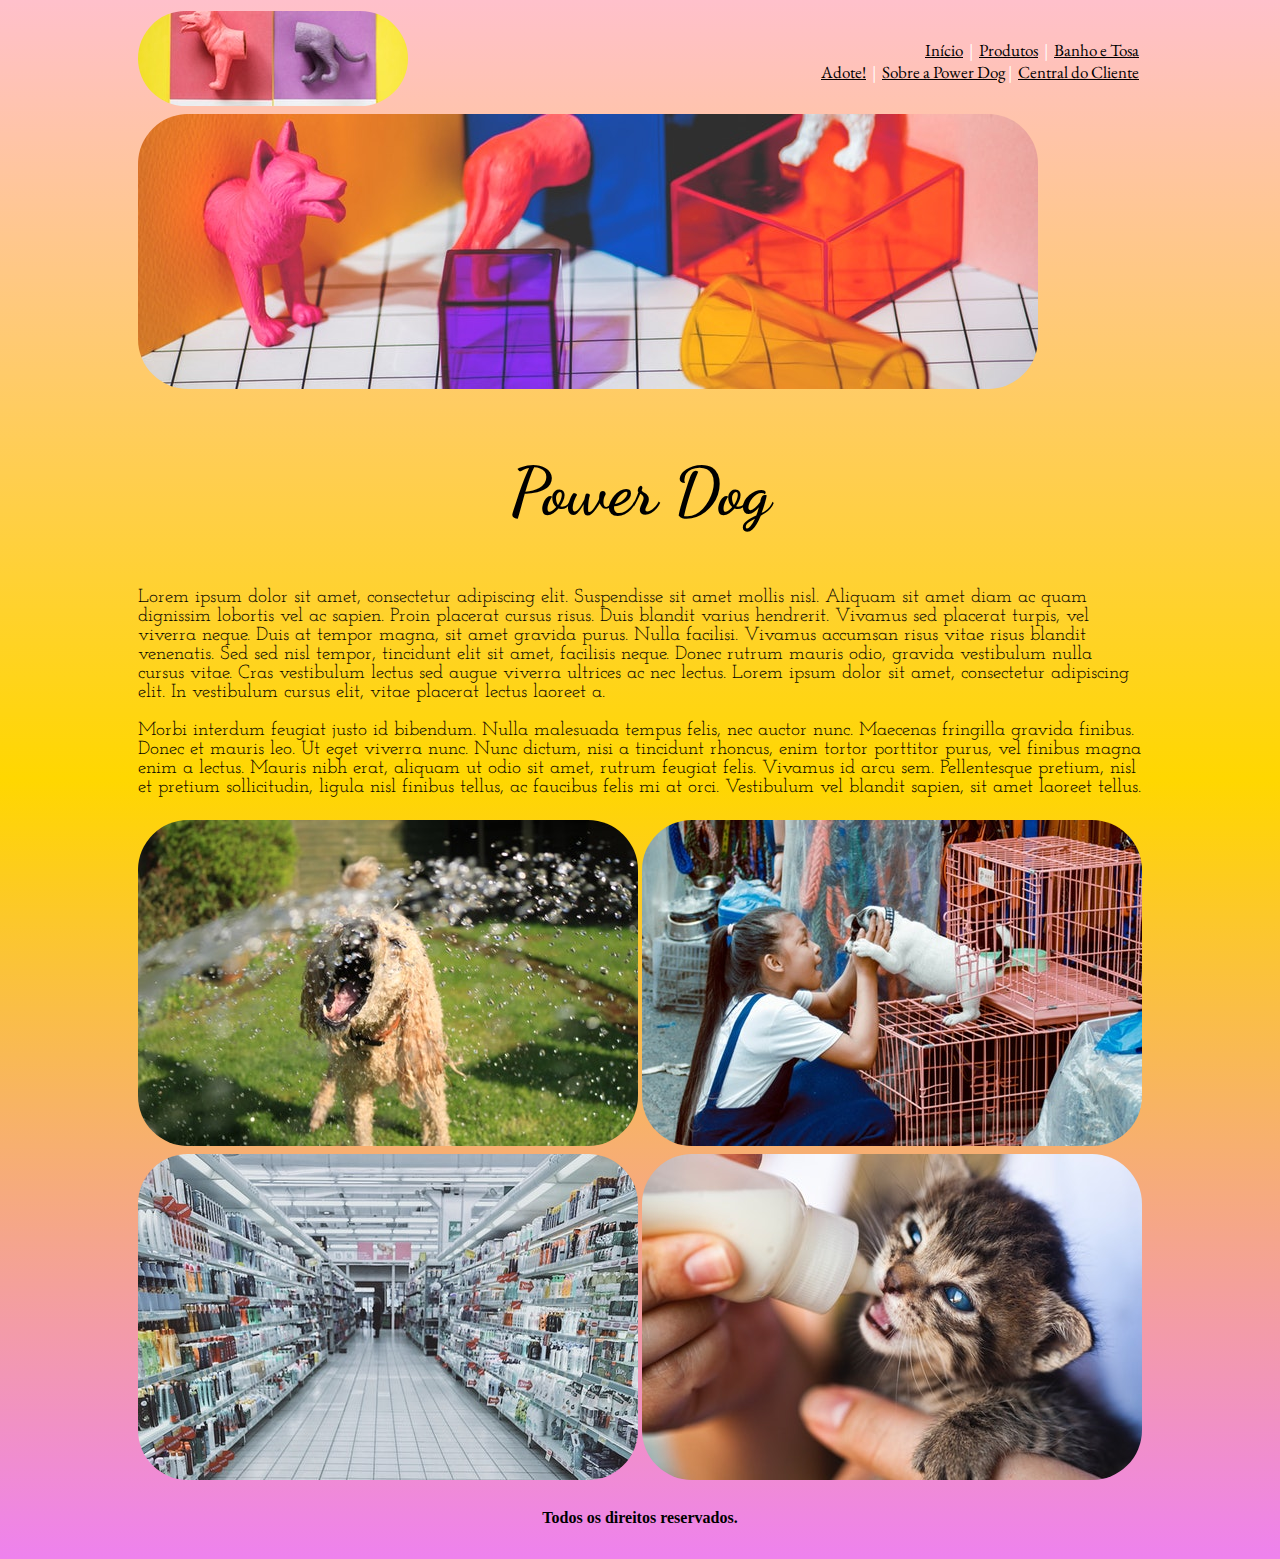
<file: index.html>
<!DOCTYPE html>
<html lang="pt-br">
<head>
    <meta charset="UTF-8">
    <meta name="viewport" content="width=device-width, initial-scale=1.0">
    <meta http-equiv="X-UA-Compatible" content="ie=edge">
    <title>Power Dog</title>
    <link rel="stylesheet" href="css/arquivo.css">
    <link href="https://fonts.googleapis.com/css?family=Dancing+Script&display=swap" rel="stylesheet">
    <link href="https://fonts.googleapis.com/css?family=Crimson+Text|Dancing+Script&display=swap" rel="stylesheet">
    <link href="https://fonts.googleapis.com/css?family=Amatic+SC&display=swap" rel="stylesheet">
    <link href="https://fonts.googleapis.com/css?family=Josefin+Slab&display=swap" rel="stylesheet">
    <link href="https://fonts.googleapis.com/css?family=EB+Garamond&display=swap" rel="stylesheet">
    

</head>

<body>
    <table border="0" width="900" align="center">
        <tr>
            <td> 
                <img src="imagem/logo.jpg" alt="Logo" onclick="window.location.href='index.html'" style="cursor: pointer;">
            </td>
               
            <td class="menu" align="right">
                <a href="index.html">Início</a> |
                <a href="produtos.html">Produtos</a> |
                <a href="banho-e-tosa.html">Banho e Tosa</a> 
                                   
                <br>
                                    
                <a href="adote.html">Adote!</a> |
                <a href="sobre-a-power-dog.html">Sobre a Power Dog</a>|
                <a href="central-do-cliente.html">Central do Cliente</a>    
            </td> 
        </tr>

        <tr>
            <td colspan="2">
                <img src="imagem/principal.jpg" alt="">
            </td>
        </tr> 
        
        <tr>
            <td colspan="2">
                <h2 class="titulo">Power Dog</h2>
                <p class="p">
                    Lorem ipsum dolor sit amet, consectetur adipiscing elit. Suspendisse sit amet mollis nisl. 
                    Aliquam sit amet diam ac quam dignissim lobortis vel ac sapien. Proin placerat cursus risus. Duis blandit varius
                    hendrerit. Vivamus sed placerat turpis, vel viverra neque. Duis at tempor magna, sit amet gravida purus. Nulla
                    facilisi. Vivamus accumsan risus vitae risus blandit venenatis. Sed sed nisl tempor, tincidunt elit sit amet,
                    facilisis neque. Donec rutrum mauris odio, gravida vestibulum nulla cursus vitae. Cras vestibulum lectus sed 
                    augue viverra ultrices ac nec lectus. Lorem ipsum dolor sit amet, consectetur adipiscing elit. In vestibulum
                    cursus elit, vitae placerat lectus laoreet a.

                </p>
                
                <p class="p">
                Morbi interdum feugiat justo id bibendum. Nulla malesuada tempus felis, nec auctor nunc. Maecenas fringilla 
                gravida finibus. Donec et mauris leo. Ut eget viverra nunc. Nunc dictum, nisi a tincidunt rhoncus, enim tortor porttitor purus,
                vel finibus magna enim a lectus. Mauris nibh erat, aliquam ut odio sit amet, rutrum feugiat felis. Vivamus id arcu sem.
                Pellentesque pretium, nisl et pretium sollicitudin, ligula nisl finibus tellus, ac faucibus felis mi at orci. Vestibulum
                vel blandit sapien, sit amet laoreet tellus.

                </p>
            </td>
        </tr>

        <tr class="dog1">
            <td>
              <img src="imagem/dog1.jpg" alt="dog">
            </td>

            <td>
                <img src="imagem/dog2.jpg" alt="">
            
            </td>

            <tr>
            <td>
                <img src="imagem/dog3.jpg" alt="">
            </td>
        
            <td>
            <img src="imagem/dog4.jpg" alt="">
            </td>
        
            </tr>

        </tr>
        <tr>
            <td align="center" colspan="2">
                <h4>
                    Todos os direitos reservados.
                </h4>
            </td>
        </tr>

    </table>

    
</body>
</html>
</file>
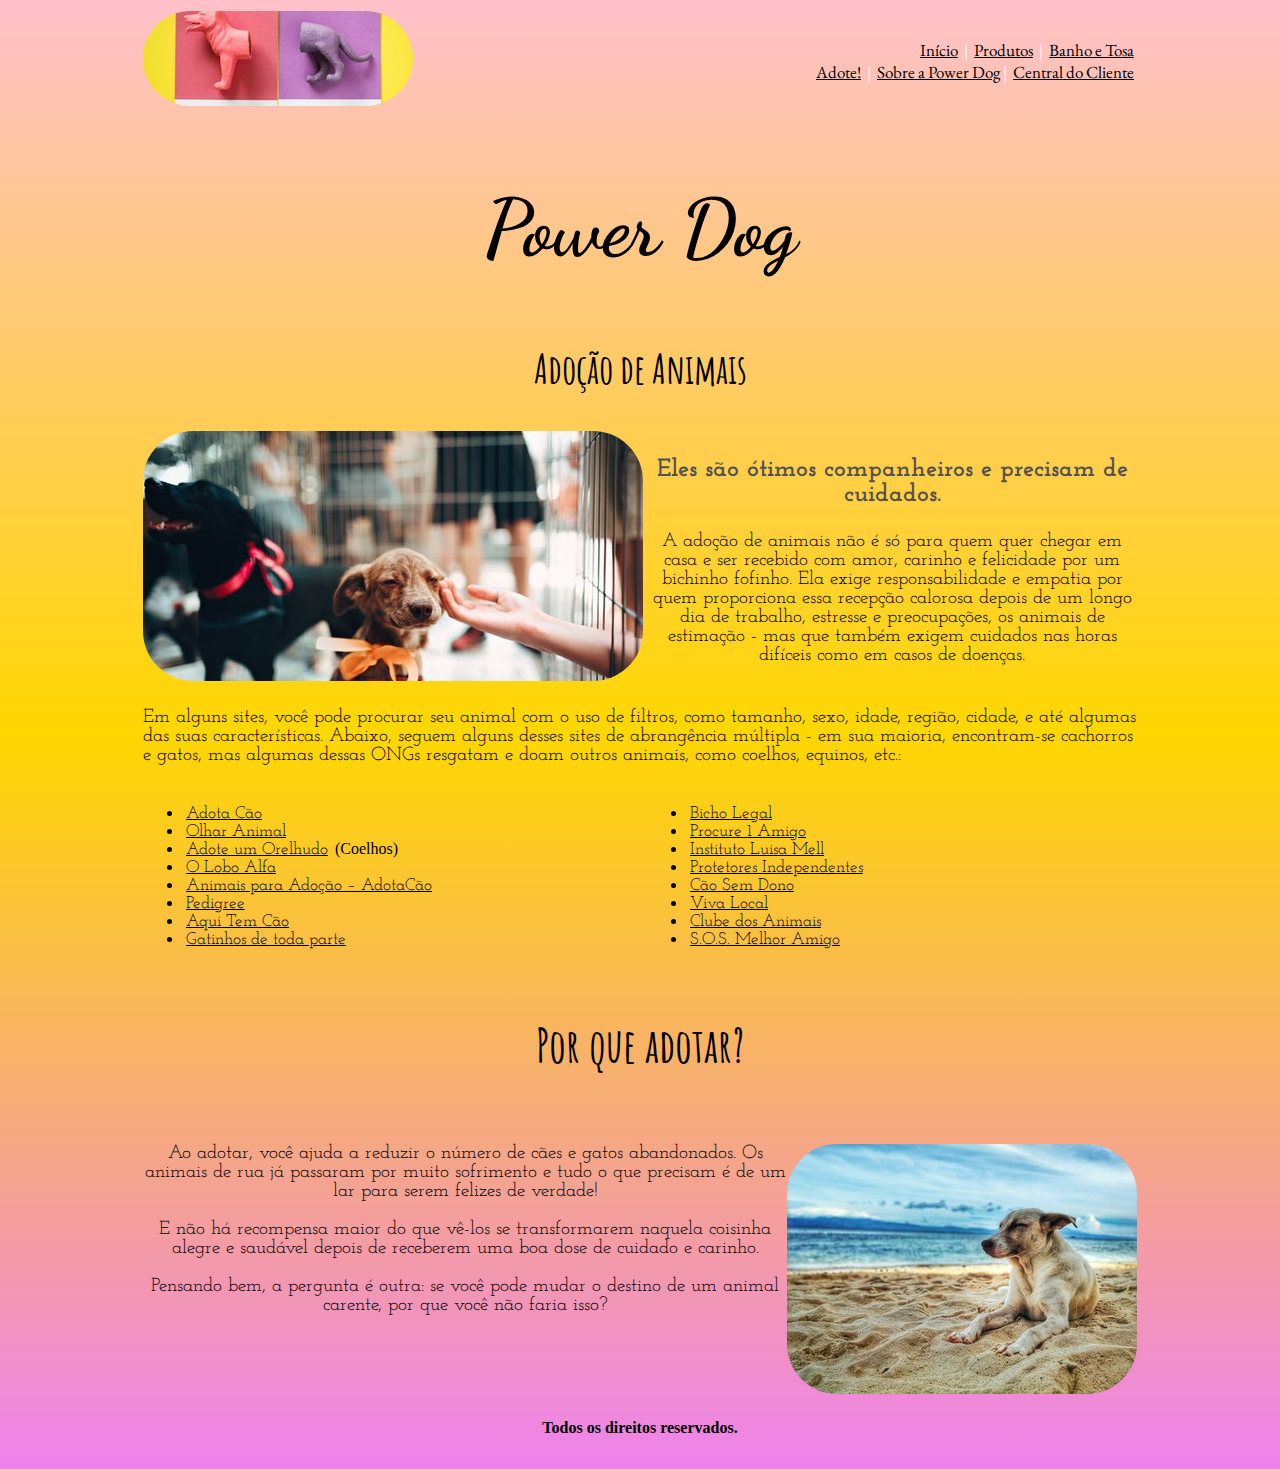
<file: adote.html>
<!DOCTYPE html>
<html lang="pt-br">
<head>
    <meta charset="UTF-8">
    <meta name="viewport" content="width=device-width, initial-scale=1.0">
    <meta http-equiv="X-UA-Compatible" content="ie=edge">
    <title>Power Dog - Adote</title>
    <link rel="stylesheet" href="css/adote.css">
    <link href="https://fonts.googleapis.com/css?family=Crimson+Text|Dancing+Script&display=swap" rel="stylesheet">
    <link href="https://fonts.googleapis.com/css?family=Amatic+SC&display=swap" rel="stylesheet">
    <link href="https://fonts.googleapis.com/css?family=Josefin+Slab&display=swap" rel="stylesheet">
    <link href="https://fonts.googleapis.com/css?family=EB+Garamond&display=swap" rel="stylesheet">
</head>
<body>
    <table border="0" width="1000" align="center">
        <tr>
            <td>
               <img src="imagem/logo.jpg" alt="Logo" onclick="window.location.href='index.html'" style="cursor: pointer;">        
            </td>

            <td class="menu" align="right">
                <a href="index.html">Início</a> |
                <a href="produtos.html">Produtos</a> |
                <a href="banho-e-tosa.html">Banho e Tosa</a> 
                                   
                <br>
                                  
                <a href="adote.html">Adote!</a> |
                <a href="sobre-a-power-dog.html">Sobre a Power Dog</a>|
                <a href="central-do-cliente.html">Central do Cliente</a>    
            </td>        
        </tr>

        <tr>
            <td colspan="2">
                <h2 class="titulo">Power Dog</h2>
            
                <h2 class="subtítulo"> 
                    Adoção de Animais
                </h2>
            </td>

            <tr colspan="2" class="dog1">
                <td>
                    <img src="imagem/adote1.jpg" alt="dog">
                </td>
                
                <td class="começo" align="center">
                    <p class="sub">
                        Eles são ótimos companheiros e precisam de cuidados. 
                    </p>
                       
                    <p>
                        A adoção de animais não é só para quem quer chegar em casa e ser recebido com amor, carinho e felicidade 
                        por um bichinho fofinho. Ela exige responsabilidade e empatia por quem proporciona essa recepção calorosa 
                        depois de um longo dia de trabalho, estresse e preocupações, os animais de estimação - mas que também exigem
                        cuidados nas horas difíceis como em casos de doenças.
                    </p>
                </td>        
                
            </tr>

            <tr>
                <td class="começo" colspan="2">
                    <p>
                        Em alguns sites, você pode procurar seu animal com o uso de filtros, como tamanho, sexo, idade, região, 
                        cidade, e até algumas das suas características. Abaixo, seguem alguns desses sites de abrangência múltipla -
                        em sua maioria, encontram-se cachorros e gatos, mas algumas dessas ONGs resgatam e doam outros animais,
                        como coelhos, equinos, etc.:
                    </p>
                </td>
                
            </tr>
            
            <tr colspan="2">
                <td>
                    <ul>
                        <li><a class="ongs" href="http://www.adotacao.com.br/" mce_href="http://www.adotacao.com.br/" target="_blank">Adota Cão</a></li>
                        <li><a class="ongs" href="http://www.olharanimal.org/" mce_href="http://www.olharanimal.org/" target="_blank">Olhar Animal</a></li>          
                        <li><a class="ongs" href="http://adoteumorelhudo.com/" mce_href="http://adoteumorelhudo.com/" target="_blank">Adote um Orelhudo</a> (Coelhos)</li>
                        <li><a class="ongs" href="http://oloboalfa.com.br/caes-para-adocao/?regiao=mg" mce_href="http://oloboalfa.com.br/caes-para-adocao/?regiao=mg" target="_blank">O Lobo Alfa</a></li>
                        <li><a class="ongs" href="http://adotacao.blogspot.com.br/" mce_href="http://adotacao.blogspot.com.br/" target="_blank">Animais para Adoção – AdotaCão</a></li>
                        <li><a class="ongs" href="http://www.pedigree.com.br/adotar/#appAdocao" mce_href="http://www.pedigree.com.br/adotar/#appAdocao" target="_blank">Pedigree</a></li>
                        <li><a class="ongs" href="http://www.aquitemcao.blogspot.com.br/" mce_href="http://www.aquitemcao.blogspot.com.br/" target="_blank">Aqui Tem Cão</a></li>
                        <li><a class="ongs" href="http://gatinhosdetodaparte.blogspot.com.br/" mce_href="http://gatinhosdetodaparte.blogspot.com.br/" target="_blank">Gatinhos de toda parte</a></li>
                    </ul>    
                </td>

                <td >
                    <ul>
                        <li><a class="ongs" href="http://www.bicholegal.org.br/animais_achados_perdidos.php" mce_href="http://www.bicholegal.org.br/animais_achados_perdidos.php" target="_blank">Bicho Legal</a></li>
                        <li><a class="ongs" href="http://www.procure1amigo.com.br/instituicoes.aspx?estado=ms" mce_href="http://www.procure1amigo.com.br/instituicoes.aspx?estado=ms" target="_blank">Procure 1 Amigo</a></li>
                        <li><a class="ongs" href="http://ilm.org.br/" mce_href="http://ilm.org.br/" target="_blank">Instituto Luisa Mell</a></li>
                        <li><a class="ongs" href="http://www.protetoresindependentes.com/" mce_href="http://www.protetoresindependentes.com/" target="_blank">Protetores Independentes</a></li>
                        <li><a class="ongs" href="http://www.caosemdono.com.br/" mce_href="http://www.caosemdono.com.br/" target="_blank">Cão Sem Dono</a></li>
                        <li><a class="ongs" href="http://clubedosanimais.com.br/" mce_href="http://clubedosanimais.com.br/" target="_blank">Viva Local</a></li>
                        <li><a class="ongs" href="http://clubedosanimais.com.br/" mce_href="http://clubedosanimais.com.br/" target="_blank">Clube dos Animais</a></li>
                        <li><a class="ongs" href="http://sosmelhoramigo.com.br/" mce_href="http://sosmelhoramigo.com.br/" target="_blank">S.O.S. Melhor Amigo</a></li>                        
                    </ul>
                </td>
            </tr>

            <tr>
                <td class="subtítulo" colspan="2">
                        <h3>
                            Por que adotar?
                        </h3>               
                
                </td>
            </tr>  

            <tr>
                <td class="começo"  align="center" colspan="2">    
                    
                    <div>
                        <img align="right" src="imagem/adotar1.jpg">
                        
                        <p>
                            Ao adotar, você ajuda a reduzir o número de cães e gatos abandonados. Os animais de rua já 
                            passaram por muito sofrimento e tudo o que precisam é de um lar para serem felizes de verdade!
                        </p>

                  
                       
                            
                        <p>
                            E não há recompensa maior do que vê-los se transformarem naquela coisinha alegre e saudável depois
                            de receberem uma boa dose de cuidado e carinho.
                        </p>
    
                   
                        
                                
                        <p>
                            Pensando bem, a pergunta é outra: se você pode mudar o destino de um animal carente, por que você não faria isso?
                        </p>
        
                    </div>



                </td> 
            </tr> 
            <tr>
                    <td align="center" colspan="2">
                        <h4>
                            Todos os direitos reservados.
                        </h4>
                    </td>
                </tr>     
                
        </tr>
    </table>
</body>
</html>
</file>
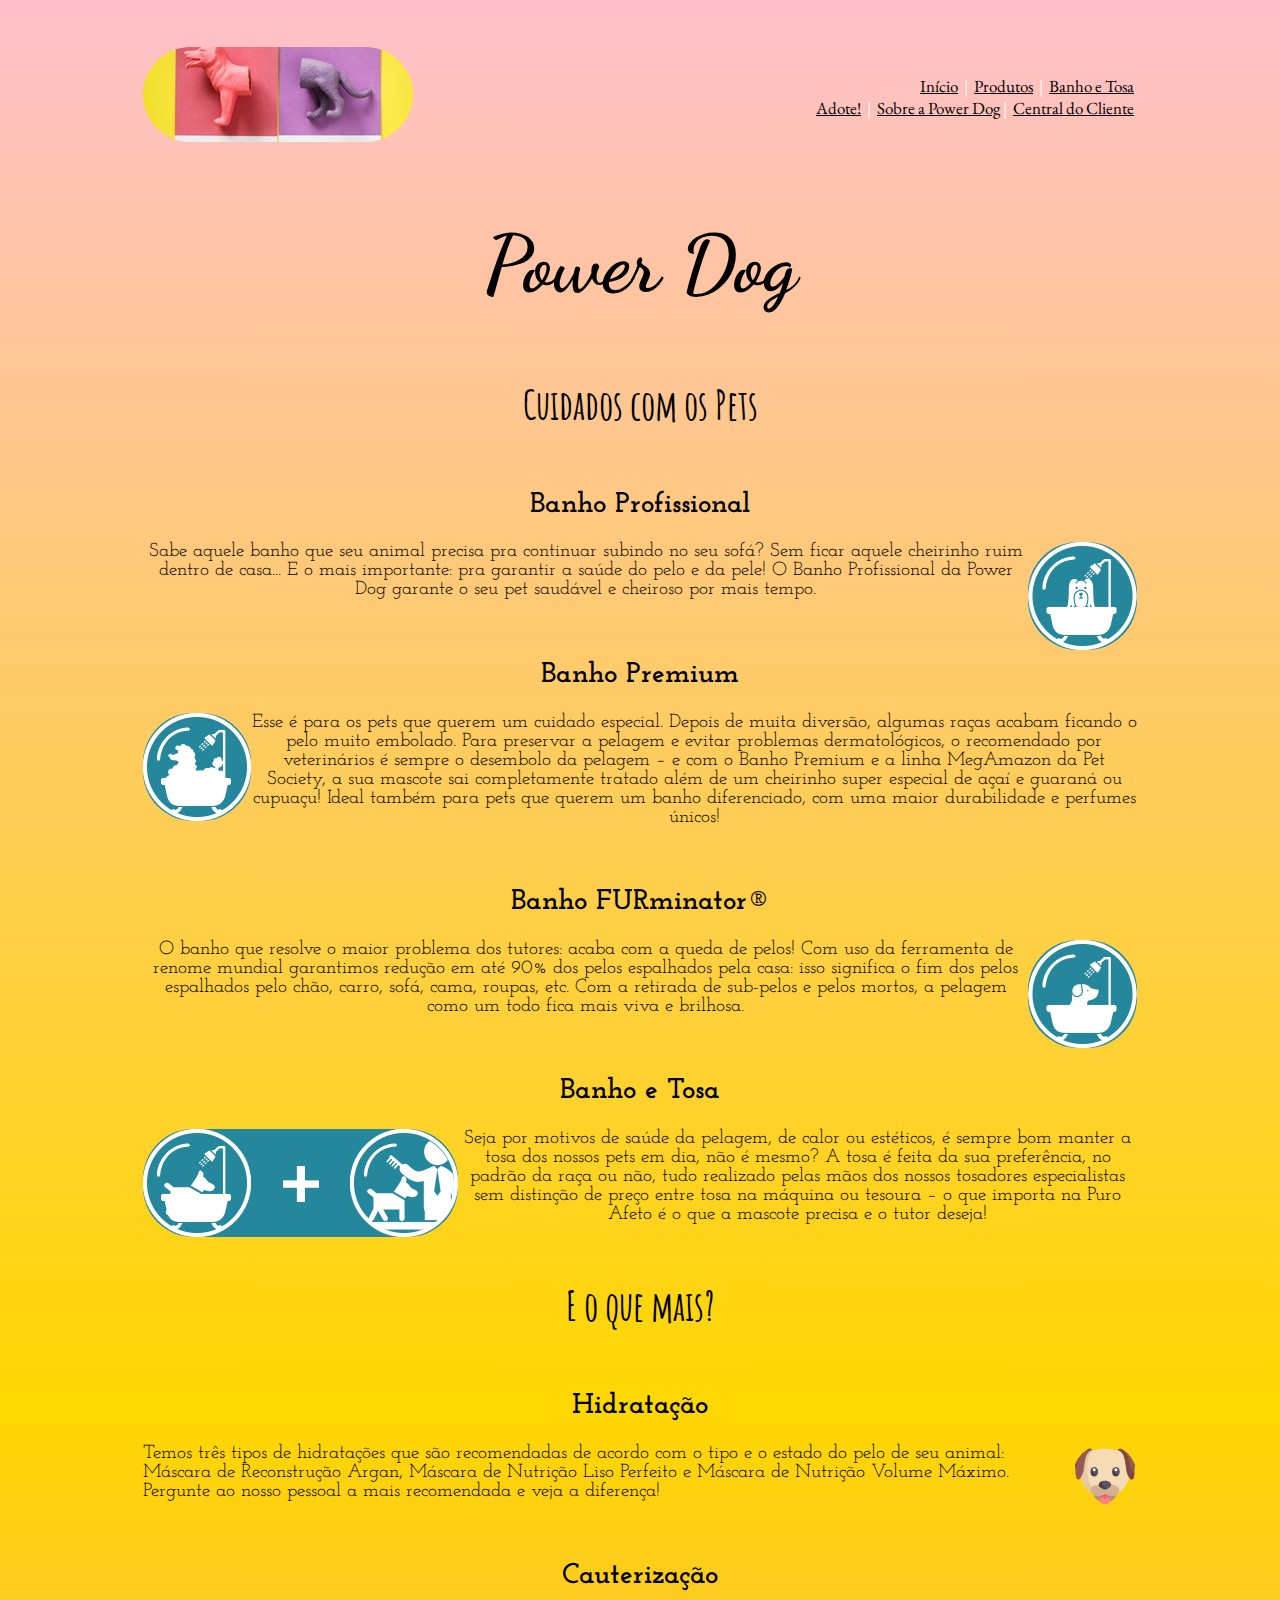
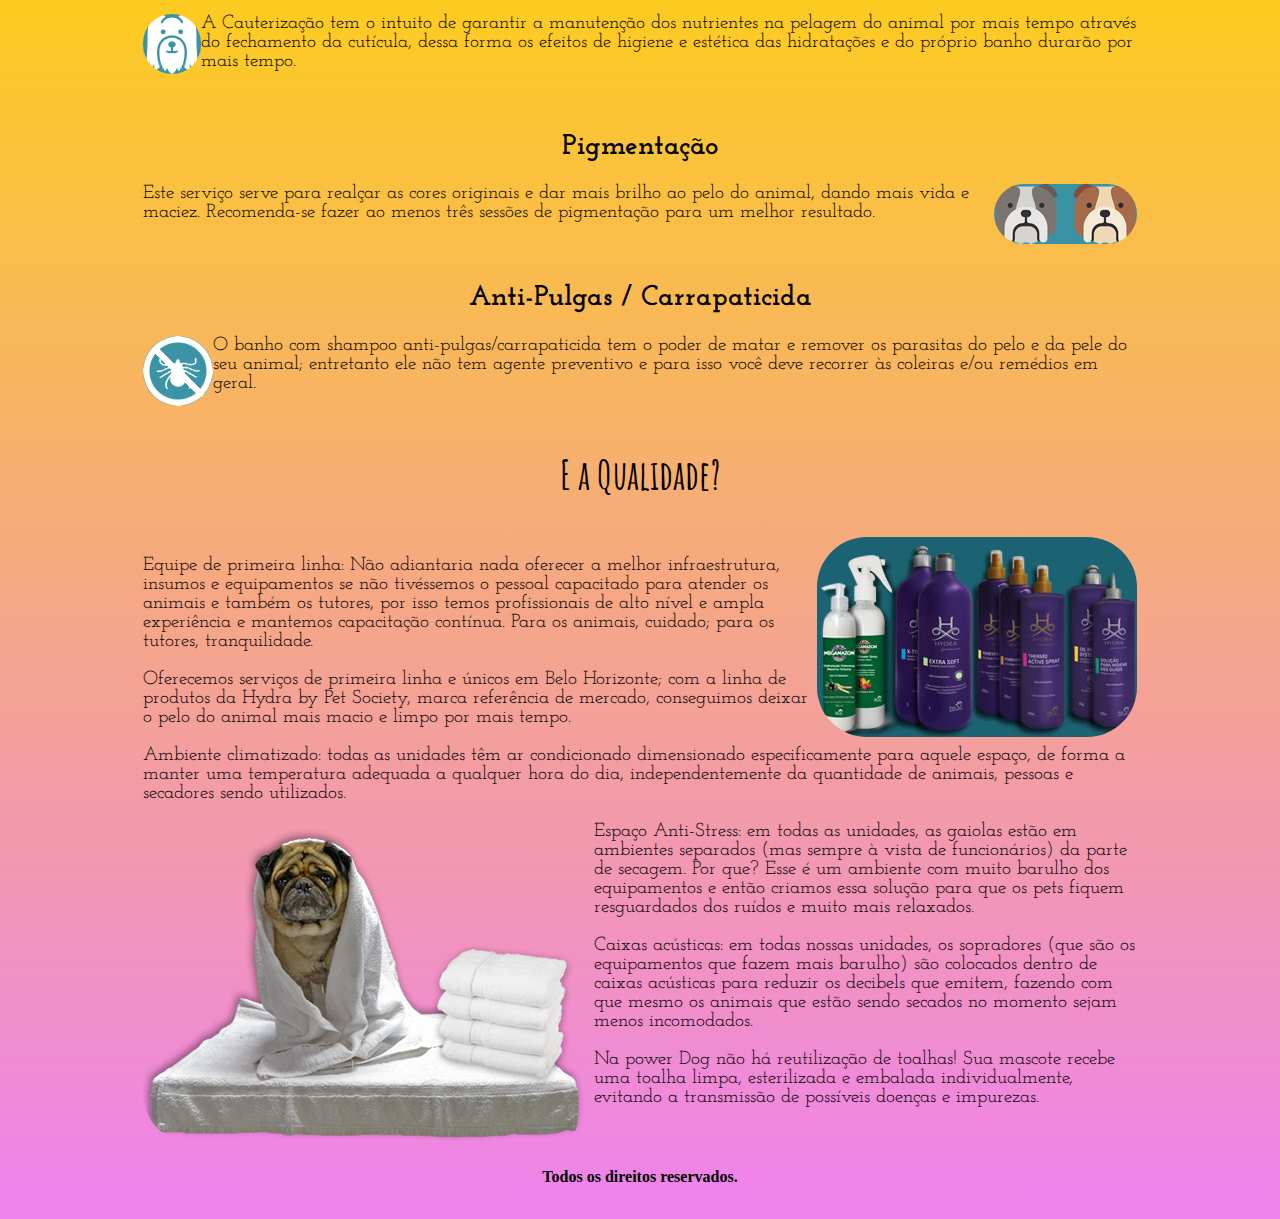
<file: banho-e-tosa.html>
<!DOCTYPE html>
<html lang="pt-br">
<head>
    <meta charset="UTF-8">
    <meta name="viewport" content="width=device-width, initial-scale=1.0">
    <meta http-equiv="X-UA-Compatible" content="ie=edge">
    <title>Power Dog - Adote</title>
    <link rel="stylesheet" href="css/adote.css">
    <link href="https://fonts.googleapis.com/css?family=Crimson+Text|Dancing+Script&display=swap" rel="stylesheet">
    <link href="https://fonts.googleapis.com/css?family=Amatic+SC&display=swap" rel="stylesheet">
    <link href="https://fonts.googleapis.com/css?family=Josefin+Slab&display=swap" rel="stylesheet">
    <link href="https://fonts.googleapis.com/css?family=EB+Garamond&display=swap" rel="stylesheet">
</head>
<body>
    <table border="0" width="1000" align="center">
        <tr>
            <td>
               <img src="imagem/logo.jpg" alt="Logo" onclick="window.location.href='index.html'" style="cursor: pointer;">        
            </td>

            <td class="menu" align="right">
                <a href="index.html">Início</a> |
                <a href="produtos.html">Produtos</a> |
                <a href="banho-e-tosa.html">Banho e Tosa</a> 
                                
                <br>
                                 
                <a href="adote.html">Adote!</a> |
                <a href="sobre-a-power-dog.html">Sobre a Power Dog</a>|
                <a href="central-do-cliente.html">Central do Cliente</a>    
            </td>         
        </tr>

        <tr>
            <td colspan="2">
                <h2 class="titulo">Power Dog</h2>
            
                <h2 class="subtítulo"> 
                    Cuidados com os Pets
                </h2>
            </td>

            <tr>
                <td class="começo"  align="center" colspan="2">    
                    
                    <div>
                        <h2 align="center">
                            Banho Profissional
                        </h2>
                        <img align="right" src="imagem/banhoCompleto.png">                        
                        <p>
                            Sabe aquele banho que seu animal precisa pra continuar subindo no seu sofá? Sem ficar aquele cheirinho ruim dentro de casa...
                            E o mais importante: pra garantir a saúde do pelo e da pele! O Banho Profissional da Power Dog garante o seu pet saudável 
                            e cheiroso por mais tempo.
                        </p>

                        <br>
                  
                        <h2 align="center">
                            Banho Premium
                        </h2>                        
                        <img align="left" src="imagem/banhoPremium.png">                            
                        <p>
                            Esse é para os pets que querem um cuidado especial. Depois de muita diversão, algumas raças acabam 
                            ficando o pelo muito embolado. Para preservar a pelagem e evitar problemas dermatológicos, 
                            o recomendado por veterinários é sempre o desembolo da pelagem – e com o Banho Premium e a linha MegAmazon
                            da Pet Society, a sua mascote sai completamente tratado além de um cheirinho super especial de açaí
                            e guaraná ou cupuaçu! Ideal também para pets que querem um banho diferenciado, com uma maior durabilidade
                            e perfumes únicos!
                        </p>

                        <br>

                        <h2 align="center">
                            Banho FURminator®
                        </h2>                     
                   
                        <img align="right" src="imagem/abanhoFurminator.png">
                                
                        <p>
                            O banho que resolve o maior problema dos tutores: acaba com a queda de pelos! Com uso da ferramenta 
                            de renome mundial garantimos redução em até 90% dos pelos espalhados pela casa: isso significa o fim 
                            dos pelos espalhados pelo chão, carro, sofá, cama, roupas, etc. Com a retirada de sub-pelos e pelos mortos,
                            a pelagem como um todo fica mais viva e brilhosa.
                        </p>
                        <br>

                        <h2 align="center">
                                Banho e Tosa
                            </h2>                        
                            <img align="left" src="imagem/banhoTosa.png">                            
                            <p>
                                Seja por motivos de saúde da pelagem, de calor ou estéticos, é sempre bom manter a tosa dos nossos
                                pets em dia, não é mesmo? A tosa é feita da sua preferência, no padrão da raça ou não, tudo realizado 
                                pelas mãos dos nossos tosadores especialistas sem distinção de preço entre tosa na máquina ou tesoura
                                – o que importa na Puro Afeto é o que a mascote precisa e o tutor deseja!
                            </p>
        
                    </div>
                    

                </td> 
            </tr>
            
        <br>
            <tr>
                <td class="começo" colspan="2">
                    <h2 class="subtítulo"> 
                        E o que mais?
                    </h2>
                </td>
            </tr>

            <tr>
                <td class="começo" colspan="2">
                    <h2 align="center">
                        Hidratação
                    </h2>                        
                    <img align="right" src="imagem/cão.png">                            
                    <p>
                        Temos três tipos de hidratações que são recomendadas de acordo com o tipo e o estado do pelo de seu animal:
                         Máscara de Reconstrução Argan, Máscara de Nutrição Liso Perfeito e Máscara de Nutrição Volume Máximo. 
                         Pergunte ao nosso pessoal a mais recomendada e veja a diferença!
                    </p>

                    <br>

                    <h2 align="center">
                        Cauterização
                    </h2>                        
                     <img align="left" src="imagem/cão2.png">                            
                    <p>
                        A Cauterização tem o intuito de garantir a manutenção dos nutrientes na pelagem do animal por mais tempo 
                        através do fechamento da cutícula, dessa forma os efeitos de higiene e estética das hidratações e do próprio
                         banho durarão por mais tempo.
                    </p>

                    <br>

                    <h2 align="center">
                        Pigmentação
                    </h2>                        
                    <img align="right" src="imagem/cão3.png">                            
                    <p>
                        Este serviço serve para realçar as cores originais e dar mais brilho ao pelo do animal, dando mais vida e 
                        maciez. Recomenda-se fazer ao menos três sessões de pigmentação para um melhor resultado.
                    </p>

                    <br>

                    <h2 align="center">
                        Anti-Pulgas / Carrapaticida
                    </h2>                        
                    <img align="left" src="imagem/cão4.png">                            
                    <p>
                        O banho com shampoo anti-pulgas/carrapaticida tem o poder de matar e remover os parasitas do pelo e da 
                        pele do seu animal; entretanto ele não tem agente preventivo e para isso você deve recorrer às coleiras e/ou
                        remédios em geral.
                    </p>                 

                </td>
            </tr>

            <br>

            <tr>
                <td colspan="2">
                    <h2 class="subtítulo"> 
                        E a Qualidade?
                    </h2> 

                </td>
            </tr>
            
            <tr>
                <td class="começo" colspan="2">
                        <img align="right" src="imagem/toalha1.jpg">                            
                        <p>
                            Equipe de primeira linha: Não adiantaria nada oferecer a melhor infraestrutura, insumos e equipamentos 
                            se não tivéssemos o pessoal capacitado para atender os animais e também os tutores, por isso temos 
                            profissionais de alto nível e ampla experiência e mantemos capacitação contínua. Para os animais, cuidado;
                            para os tutores, tranquilidade.
                        </p>
                        
                        <p>
                            Oferecemos serviços de primeira linha e únicos em Belo Horizonte; com a linha de produtos da Hydra 
                            by Pet Society, marca referência de mercado, conseguimos deixar o pelo do animal mais macio e limpo 
                            por mais tempo.
                        </p>

                        <p>
                            Ambiente climatizado: todas as unidades têm ar condicionado dimensionado especificamente para aquele
                            espaço, de forma a manter uma temperatura adequada a qualquer hora do dia, independentemente da quantidade
                            de animais, pessoas e secadores sendo utilizados.
                        </p>

                        <img align="left" src="imagem/toalhas.png"> 

                        <p>
                            Espaço Anti-Stress: em todas as unidades, as gaiolas estão em ambientes separados (mas sempre à vista
                            de funcionários) da parte de secagem. Por que? Esse é um ambiente com muito barulho dos equipamentos
                            e então criamos essa solução para que os pets fiquem resguardados dos ruídos e muito mais relaxados.
                        </p>                        

                        <p>
                            Caixas acústicas: em todas nossas unidades, os sopradores (que são os equipamentos que fazem mais barulho) 
                            são colocados dentro de caixas acústicas para reduzir os decibels que emitem, fazendo com que mesmo os
                            animais que estão sendo secados no momento sejam menos incomodados.
                        </p>

                        <p>
                            Na power Dog não há reutilização de toalhas! Sua mascote recebe uma toalha limpa, esterilizada
                            e embalada individualmente, evitando a transmissão de possíveis doenças e impurezas.
                        </p>
                </td>
            </tr>

            <tr>
                <td align="center" colspan="2">
                    <h4>
                        Todos os direitos reservados.
                    </h4>
                 </td>
            </tr>          


        </tr>
    </table>
</body>
</html>
</file>
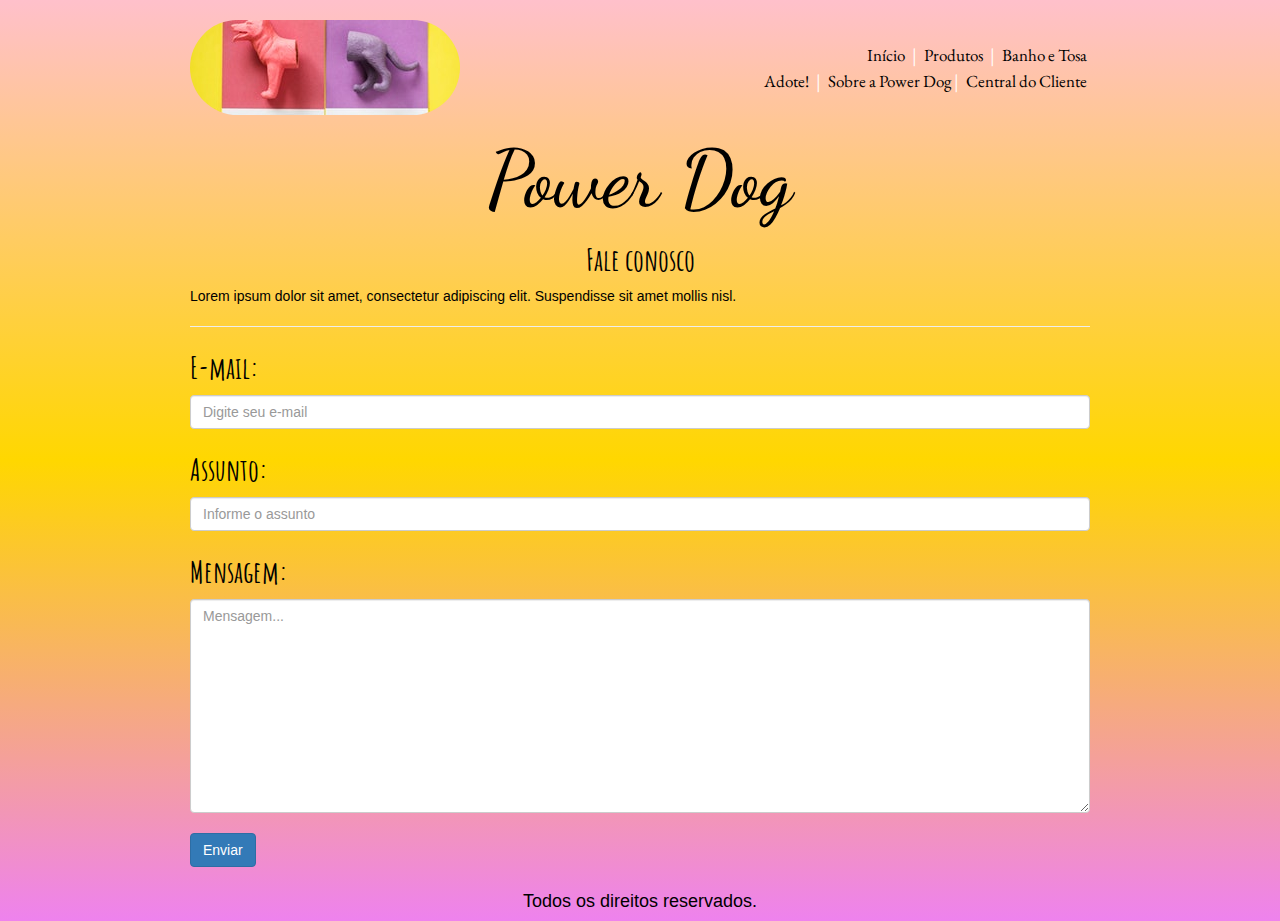
<file: central-do-cliente.html>
<!DOCTYPE html>
<html lang="pt-br">
<head>
    <meta charset="UTF-8">
    <meta name="viewport" content="width=device-width, initial-scale=1.0">
    <meta http-equiv="X-UA-Compatible" content="ie=edge">
    <title>Power Dog - Contato</title>
    <link rel="stylesheet" href="css/central-do-cliente.css">
    <link href="https://fonts.googleapis.com/css?family=Dancing+Script&display=swap" rel="stylesheet">
    <link href="https://fonts.googleapis.com/css?family=Crimson+Text|Dancing+Script&display=swap" rel="stylesheet">
    <link href="https://fonts.googleapis.com/css?family=Amatic+SC&display=swap" rel="stylesheet">
    <link href="https://fonts.googleapis.com/css?family=EB+Garamond&display=swap" rel="stylesheet">
    <link rel="stylesheet" href="bootstrap/css/bootstrap.css">
</head>

<body>
    <div>
        <br>
        <table border="0" width="900" align="center">
            <tr>
                <td heigth="83">
                    <img src="imagem/logo.jpg" alt="Logo" onclick="window.location.href='index.html'" style="cursor: pointer;">
                </td>

                <td class="menu" align="right">
                    <a href="index.html">Início</a> |
                    <a href="produtos.html">Produtos</a> |
                    <a href="banho-e-tosa.html">Banho e Tosa</a> 
                                        
                    <br>
                                         
                    <a href="adote.html">Adote!</a> |
                    <a href="sobre-a-power-dog.html">Sobre a Power Dog</a>|
                    <a href="central-do-cliente.html">Central do Cliente</a>    
                </td> 
            </tr>

            <tr>
                <td colspan="2">

                    <h2 class="titulo">Power Dog</h2>
                
                    <h2 class="subtitulo">
                        Fale conosco
                    </h2>

                    <p>
                        Lorem ipsum dolor sit amet, consectetur adipiscing elit. Suspendisse sit amet mollis nisl. 
                    </p>

                    <hr>
                    <form action="" class="form-group">
                        <label for="mail">E-mail:</label>
                        <input type="text" class="form-control" placeholder="Digite seu e-mail">

                        <br>

                        <label for="assunt">Assunto:</label>
                        <input type="text" class="form-control" placeholder="Informe o assunto">
                        
                        <br>

                        <label for="mail">Mensagem:</label><br>
                        <textarea class="form-control" name="desc" id="" cols="30" rows="10" placeholder="Mensagem..."></textarea>
                        <br>
                        <button class="btn btn-primary" type="submit">
                            Enviar
                        </button>
                    </form>

                </td>
            </tr>

            <tr>
                    <td align="center" colspan="2">
                        <h4>
                            Todos os direitos reservados.
                        </h4>
                    </td>
                </tr>
        </table>
    </div>
    


</body>
</html>
</file>
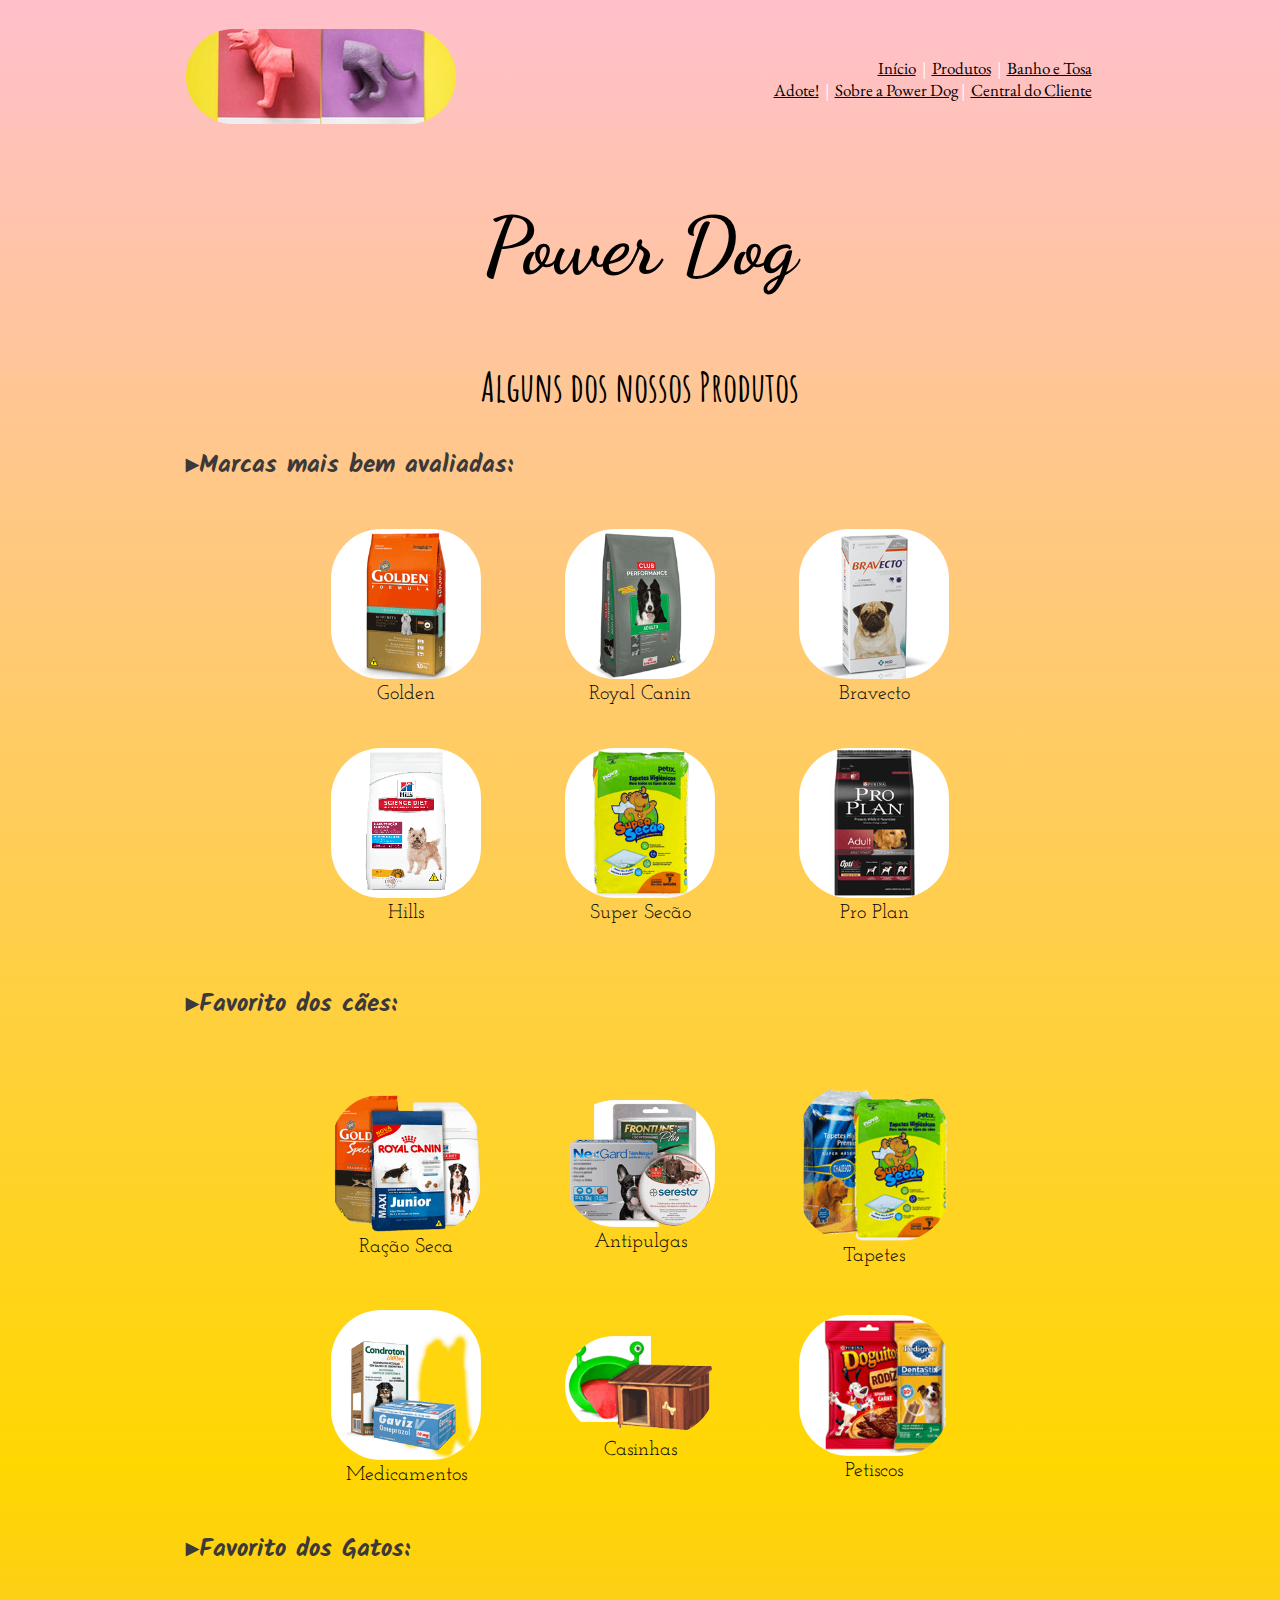
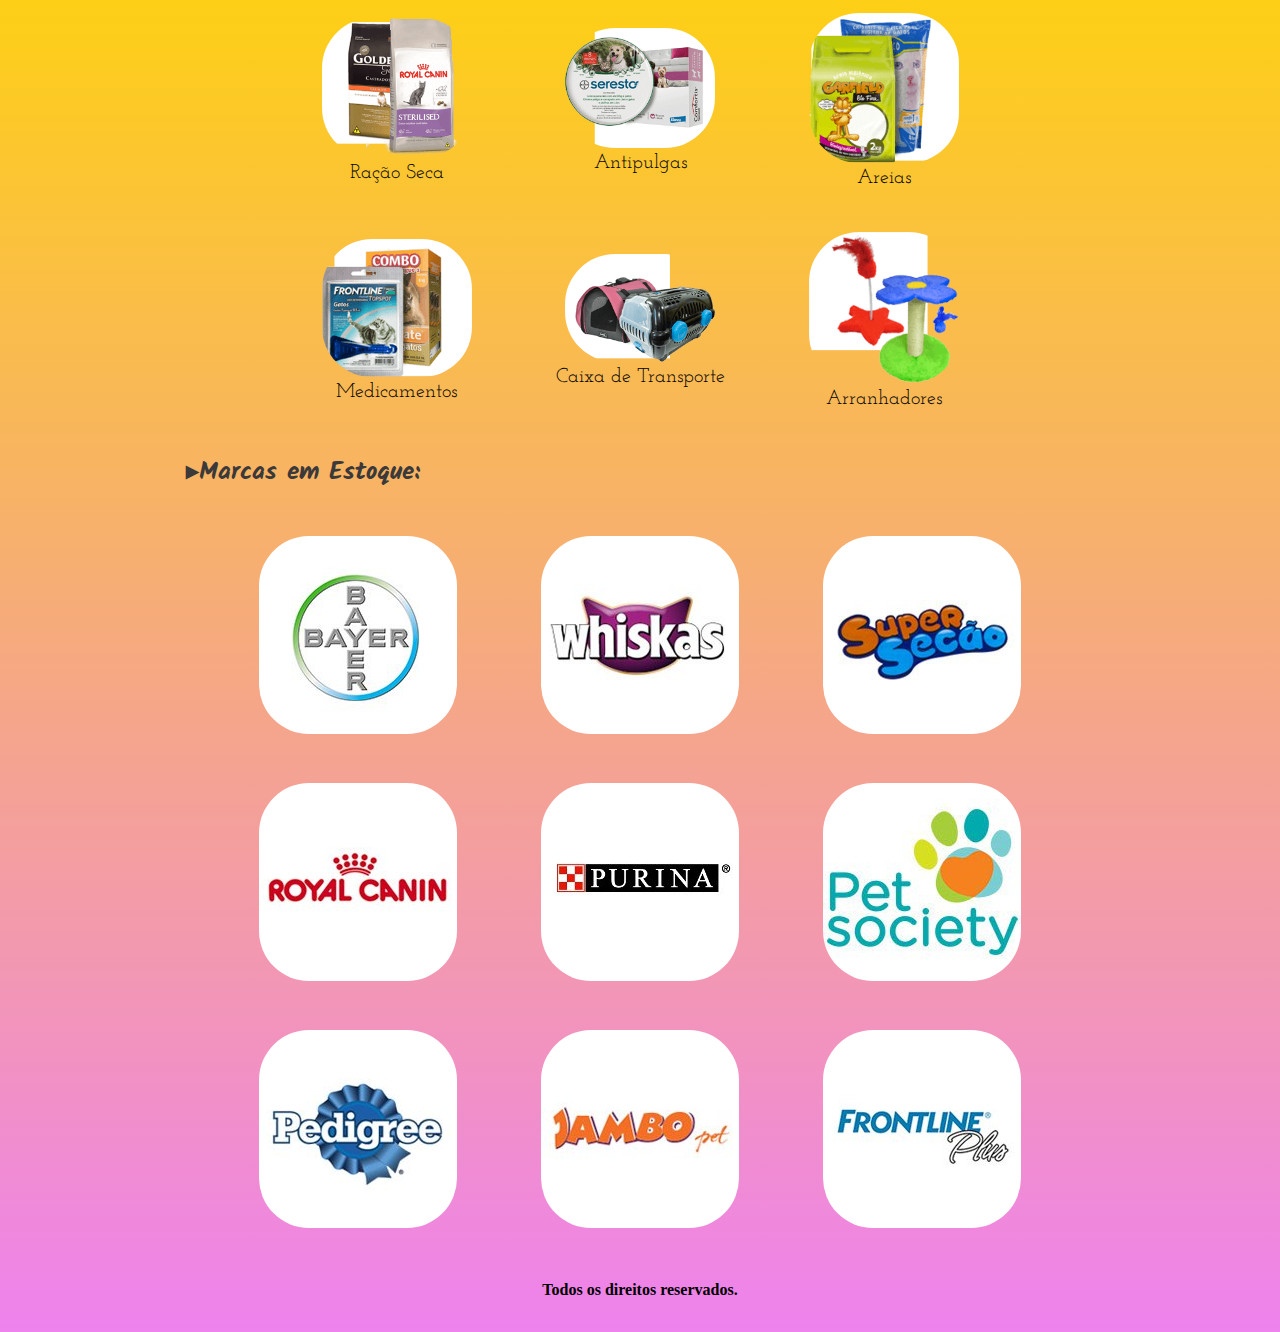
<file: produtos.html>
<!DOCTYPE html>
<html lang="pt-br">
<head>
    <meta charset="UTF-8">
    <meta name="viewport" content="width=device-width, initial-scale=1.0">
    <meta http-equiv="X-UA-Compatible" content="ie=edge">
    <title>Power Dog - Produtos</title>
    <link rel="stylesheet" href="css/produtos.css">
    <link href="https://fonts.googleapis.com/css?family=Crimson+Text|Dancing+Script&display=swap" rel="stylesheet">
    <link href="https://fonts.googleapis.com/css?family=Amatic+SC&display=swap" rel="stylesheet">
    <link href="https://fonts.googleapis.com/css?family=Kalam&display=swap" rel="stylesheet">
    <link href="https://fonts.googleapis.com/css?family=Josefin+Slab&display=swap" rel="stylesheet">
    <link href="https://fonts.googleapis.com/css?family=EB+Garamond&display=swap" rel="stylesheet">
</head>

<body>
    <div>
        <br>
        <table width="915" align="center">
            <tr>
                <td height="80">
                    <img src="imagem/logo.jpg" alt="Logo" onclick="window.location.href='index.html'" style="cursor: pointer;">
                </td>
                <td class="menu" align="right">
                    <a href="index.html">Início</a> |
                    <a href="produtos.html">Produtos</a> |
                    <a href="banho-e-tosa.html">Banho e Tosa</a> 
                                        
                    <br>
                                         
                    <a href="adote.html">Adote!</a> |
                    <a href="sobre-a-power-dog.html">Sobre a Power Dog</a>|
                    <a href="central-do-cliente.html">Central do Cliente</a>    
                </td> 

            
            </tr>

            <tr>
                <td colspan="2">

                    <h2 class="titulo" align="center">
                    Power Dog
                    </h2>

                    <h2 class="subtítulo" align="center"!important> 
                        Alguns dos nossos Produtos
                    </h2>

                    <h2 class="subtitulo">
                        ▸Marcas mais bem avaliadas:
                    </h2>
                    <table align="center" >
                        <tr class="legendas">
                            <td>
                                <figure>
                                    <img src="imagem/marca1.png" alt="Nome da Imagem">
                                    <figcaption>Golden</figcaption>
                                </figure> 
                            </td>

                            <td>
                                <figure>
                                    <img src="imagem/marca2.png" alt="Nome da Imagem">
                                    <figcaption>Royal Canin </figcaption>
                                </figure> 
                            </td>

                            <td>
                                <figure>
                                    <img src="imagem/marca3.png" alt="Nome da Imagem">
                                    <figcaption>Bravecto</figcaption>
                                </figure> 
                            </td>
                        </tr>
                        
                        <tr class="legendas">
                            <td>
                                <figure>
                                    <img src="imagem/marca4.png" alt="Nome da Imagem">
                                    <figcaption>Hills</figcaption>
                                </figure> 
                            </td>

                            <td>
                                <figure>
                                    <img src="imagem/marca5.png" alt="Nome da Imagem">
                                    <figcaption>Super Secão</figcaption>
                                </figure> 
                            </td>

                            <td>
                                <figure>
                                    <img src="imagem/marca6.png" alt="Nome da Imagem">
                                    <figcaption>Pro Plan</figcaption>
                                </figure> 
                            </td>
                        </tr>
                        
                        
                            
                </table>

                <br>
                    <h2 class="subtitulo"> 
                     ▸Favorito dos cães:
                    </h2>
                <table align="center">
                    <tr class="legendas">
                        <td>
                            <figure>
                                <img src="imagem/produto1.png" alt="Nome da Imagem">
                                <figcaption>Ração Seca</figcaption>
                            </figure> 
                        </td>
    
                        <td>
                            <figure>
                                <img src="imagem/produto2.png" alt="Nome da Imagem">
                                <figcaption> Antipulgas </figcaption>
                            </figure> 
                        </td>
    
                        <td>
                            <figure>
                                <img src="imagem/produto3.png" alt="Nome da Imagem">
                                <figcaption>Tapetes</figcaption>
                            </figure> 
                        </td>
                    </tr>
                            
                    <tr class="legendas">
                        <td>
                            <figure>
                                <img src="imagem/produto4.png" alt="Nome da Imagem">
                                <figcaption>Medicamentos</figcaption>
                            </figure> 
                        </td>
    
                        <td>
                            <figure>
                                <img src="imagem/produto5.png" alt="Nome da Imagem">
                                <figcaption>Casinhas</figcaption>
                            </figure> 
                        </td>
    
                        <td>
                            <figure>
                                <img src="imagem/produto6.png" alt="Nome da Imagem">
                                <figcaption>Petiscos</figcaption>
                            </figure> 
                        </td>
                    </tr>

                    <br>
                </table>  
                
                <table align="center">
                    <h2 class="subtitulo"> 
                        ▸Favorito dos Gatos:
                    </h2>
                                
                    <tr class="legendas">
                        <td>
                            <figure>
                                <img src="imagem/seção-gatos1.png" alt="Nome da Imagem">
                                <figcaption>Ração Seca</figcaption>
                            </figure> 
                        </td>
            
                        <td>
                            <figure>
                                <img src="imagem/seção-gatos2.png" alt="Nome da Imagem">
                                <figcaption> Antipulgas </figcaption>
                            </figure> 
                        </td>
            
                        <td>
                            <figure>
                                <img src="imagem/seção-gatos3.png" alt="Nome da Imagem">
                                <figcaption>Areias</figcaption>
                            </figure> 
                        </td>
                    </tr>
                                   
                    <tr class="legendas">
                        <td>
                            <figure>
                                <img src="imagem/seção-gatos4.png" alt="Nome da Imagem">
                                <figcaption>Medicamentos</figcaption>
                            </figure> 
                        </td>
            
                        <td>
                            <figure>
                                <img src="imagem/seção-gatos5.png" alt="Nome da Imagem">
                                <figcaption>Caixa de Transporte</figcaption>
                            </figure> 
                        </td>
            
                        <td>
                            <figure>
                                <img src="imagem/seção-gatos6.png" alt="Nome da Imagem">
                                <figcaption>Arranhadores</figcaption>
                            </figure> 
                        </td>
                    </tr>                                               
                
                </table>

                <table align="center">
                        <h2 class="subtitulo"> 
                            ▸Marcas em Estoque:
                        </h2>
                                    
                        <tr class="legendas">
                            <td>
                                <figure>
                                    <img src="imagem/marca-produto1.jpg" alt="Nome da Imagem">                                    
                                </figure> 
                            </td>
                
                            <td>
                                <figure>
                                    <img src="imagem/marca-produto2.jpg" alt="Nome da Imagem">                                    
                                </figure> 
                            </td>
                
                            <td>
                                <figure>
                                    <img src="imagem/marca-produto3.jpg" alt="Nome da Imagem">                               
                                </figure> 
                            </td>
                        </tr>
                                       
                        <tr class="legendas">
                            <td>
                                <figure>
                                    <img src="imagem/marca-produto4.jpg" alt="Nome da Imagem">                                    
                                </figure> 
                            </td>
                
                            <td>
                                <figure>
                                    <img src="imagem/marca-produto5.jpeg" alt="Nome da Imagem">                                    
                                </figure> 
                            </td>
                
                            <td>
                                <figure>
                                    <img src="imagem/marca-produto6.jpg" alt="Nome da Imagem">                                    
                                </figure> 
                            </td>
                        </tr>     
                        
                        <tr class="legendas">
                                <td>
                                    <figure>
                                        <img src="imagem/marca-produto7.jpg" alt="Nome da Imagem">                                        
                                    </figure> 
                                </td>
                    
                                <td>
                                    <figure>
                                        <img src="imagem/marca-produto8.jpg" alt="Nome da Imagem">                                        
                                    </figure> 
                                </td>
                    
                                <td>
                                    <figure>
                                        <img src="imagem/marca-produto9.jpg" alt="Nome da Imagem">                                        
                                    </figure> 
                                </td>
                            </tr>      
                    
                    </table>           

                </td>
            </tr>

            <tr>
                <td align="center" colspan="2">
                    <h4>
                     Todos os direitos reservados.
                    </h4>
                </td>
            </tr>
        </table>
    </div>
    
</body>
</html>
</file>
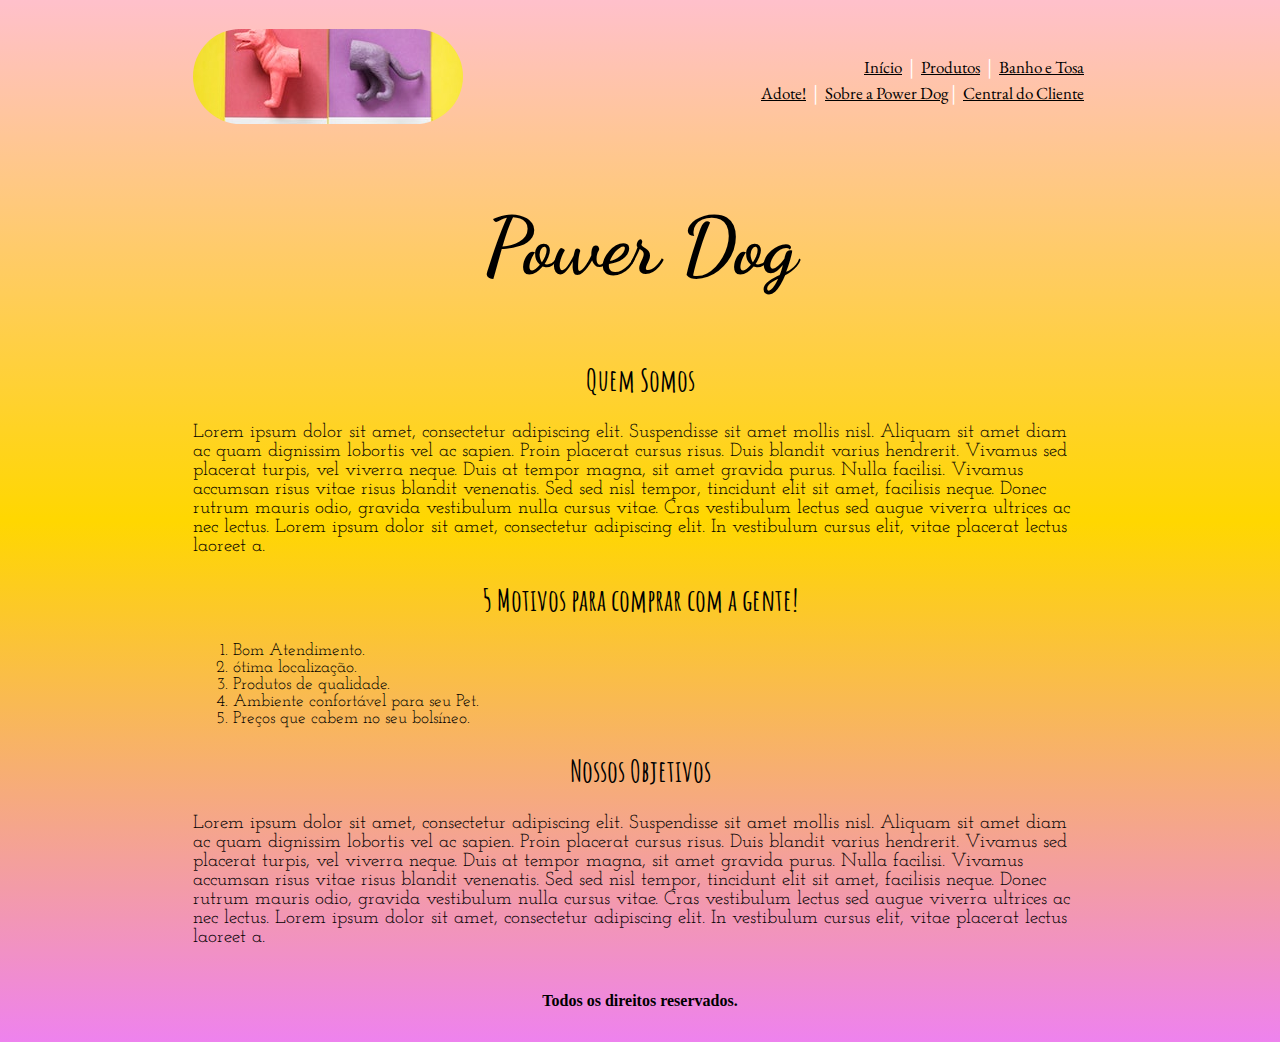
<file: sobre-a-power-dog.html>
<!DOCTYPE html>
<html lang="pt-br">
<head>
    <meta charset="UTF-8">
    <meta name="viewport" content="width=device-width, initial-scale=1.0">
    <meta http-equiv="X-UA-Compatible" content="ie=edge">
    <title>Powe Dog - Quem Somos</title>
    <link rel="stylesheet" href="css/sobre-a-power-dog.css">
    <link href="https://fonts.googleapis.com/css?family=Dancing+Script&display=swap" rel="stylesheet">
    <link href="https://fonts.googleapis.com/css?family=Amatic+SC&display=swap" rel="stylesheet">
    <link href="https://fonts.googleapis.com/css?family=Josefin+Slab&display=swap" rel="stylesheet">
    <link href="https://fonts.googleapis.com/css?family=EB+Garamond&display=swap" rel="stylesheet">

</head>

<body>
    <div>
        <br>
        <table border="0" width="900" align="center">
            <tr>
                <td height="83">
                    <img src="imagem/logo.jpg" alt="Logo" onclick="window.location.href='index.html'" style="cursor: pointer;">
                </td>

                <td class="menu" align="right">
                    <a href="index.html">Início</a> |
                    <a href="produtos.html">Produtos</a> |
                    <a href="banho-e-tosa.html">Banho e Tosa</a> 
                                        
                    <br>
                                        
                    <a href="adote.html">Adote!</a> |
                    <a href="sobre-a-power-dog.html">Sobre a Power Dog</a>|
                    <a href="central-do-cliente.html">Central do Cliente</a>    
                </td> 
            </tr>
            
            <tr>                
                <td colspan="2">
                    <h2 class="titulo" align="center">
                        Power Dog
                    </h2>

                    <h2 class="subtitulo"> 
                        Quem Somos
                    </h2>

                    <p>
                        Lorem ipsum dolor sit amet, consectetur adipiscing elit. Suspendisse sit amet mollis nisl. 
                        Aliquam sit amet diam ac quam dignissim lobortis vel ac sapien. Proin placerat cursus risus. 
                        Duis blandit varius hendrerit. Vivamus sed placerat turpis, vel viverra neque. Duis at tempor magna,
                        sit amet gravida purus. Nulla facilisi. Vivamus accumsan risus vitae risus blandit venenatis.
                        Sed sed nisl tempor, tincidunt elit sit amet, facilisis neque. Donec rutrum mauris odio, gravida
                        vestibulum nulla cursus vitae. Cras vestibulum lectus sed augue viverra ultrices ac nec lectus.
                        Lorem ipsum dolor sit amet, consectetur adipiscing elit. In vestibulum cursus elit, vitae placerat lectus laoreet a.
                    </p>

                    <h2 class="subtitulo">
                        5 Motivos para comprar com a gente!
                    </h2>

                    <ol class="lista">
                        <li>Bom Atendimento.</li>
                        <li>ótima localização.</li>
                        <li>Produtos de qualidade.</li>
                        <li>Ambiente confortável para seu Pet.</li>
                        <li>Preços que cabem no seu bolsíneo.</li>
                    </ol>
                    
                    <h2 class="subtitulo">
                        Nossos Objetivos
                    </h2>

                    <p>
                        Lorem ipsum dolor sit amet, consectetur adipiscing elit. 
                        Suspendisse sit amet mollis nisl. Aliquam sit amet diam ac quam dignissim lobortis vel ac sapien.
                        Proin placerat cursus risus. Duis blandit varius hendrerit. Vivamus sed placerat turpis, vel viverra neque. 
                        Duis at tempor magna, sit amet gravida purus. Nulla facilisi. Vivamus accumsan risus vitae risus blandit venenatis.
                        Sed sed nisl tempor, tincidunt elit sit amet, facilisis neque. Donec rutrum mauris odio, gravida vestibulum 
                        nulla cursus vitae. Cras vestibulum lectus sed augue viverra ultrices ac nec lectus. Lorem ipsum dolor sit amet,
                        consectetur adipiscing elit. In vestibulum cursus elit, vitae placerat lectus laoreet a.
                    </p>
                            
                </td>

                      
            </tr>

            <tr>
                    <td align="center" colspan="2">
                        <h4>
                            Todos os direitos reservados.
                        </h4>
                    </td>
                </tr>
        </table>

       
    </div>
    
</body>
</html>
</file>
<file: css/arquivo.css>
body{
    background: linear-gradient(pink,gold,violet);
}

.titulo{
    font-size: 50pt;
    font-family: 'Dancing Script', cursive;
    text-align: center;
}

p{
    font-size: 19px;
    font-family: 'Josefin Slab', serif;
}

.menu{
    text-align: right;    
    font-size: 17px;
    font-family: 'EB Garamond', serif;
    color: white !important;
}

a{
    margin: 3px;    
    font-size: 17px;
    font-family: 'EB Garamond', serif;
    color: black !important;

}

.dog1 {
    width: 300px;
}
img {
    border-radius: 50px;
}
</file>
<file: css/adote.css>
body{
    background: linear-gradient(pink,gold,violet);
}

.menu{
    text-align: right;    
    font-size: 17px;
    font-family: 'EB Garamond', serif;
    color: white;
}

a{
    margin: 3px;    
    font-size: 17px;
    font-family: 'EB Garamond', serif;
    color: black !important;

}

.titulo{
    font-size: 60pt;
    font-family: 'Dancing Script', cursive;
    text-align: center;
}

.subtítulo{
    font-size: 40px;    
    font-family: 'Amatic SC', cursive;    
    color: black;
    text-align: center;
}

.começo{
    font-size: 19px;
    font-family: 'Josefin Slab', serif;
   
}

.sub{
    font-size: 25px;
    font-family: 'Josefin Slab', serif;
    color: rgb(83, 81, 81);
    font-weight: bold;
}

.ongs{
    font-family: 'Josefin Slab', serif;
    font-size: 17px;    
}

img {
    border-radius: 50px;
}
</file>
<file: css/central-do-cliente.css>
body{
    background: linear-gradient(pink,gold,violet);
    color: black !important;
}

.titulo{
    font-size: 60pt;
    font-family: 'Dancing Script', cursive;
    text-align: center;
    color: black;
}

.menu{
    text-align: right;    
    font-size: 18px;
    font-family: 'EB Garamond', serif;
    color: white !important;
}

a{
    margin: 3px;    
    font-size: 17px;
    font-family: 'EB Garamond', serif;
    color: black !important;
}

.subtitulo{
    font-size: 30px;
    text-align: center;
    font-family: 'Amatic SC', cursive;
    font-weight: bold;
    color: black;
}

label{
    font-size: 30px;
    text-align: left;
    font-family: 'Amatic SC', cursive !important;
    font-weight: bold;
    color: black;
}

h4{
    color: black !important;
}

img {
    border-radius: 50px;
}
</file>
<file: css/produtos.css>
body{
    background: linear-gradient(pink,gold,violet);
}

.titulo{
    font-size: 60pt;
    font-family: 'Dancing Script', cursive;
    text-align: center;
}

.menu{
    text-align: right;    
    font-size: 17px;
    font-family: 'EB Garamond', serif;
    color: white !important;
}

a{
    margin: 3px;    
    font-size: 17px;
    font-family: 'EB Garamond', serif;
    color: black !important;

}

.subtitulo{
    font-size: 25px;
    text-align: left;
    font-family: 'Kalam', cursive;    
    color: rgb(59, 57, 57);
}

.subtítulo{
    font-size: 40px;    
    font-family: 'Amatic SC', cursive;    
    color: black;
}

.legendas{
    font-size: 20px;
    font-family: 'Josefin Slab', serif;
    text-align: center;
    color: black;    
}

img {
    border-radius: 50px;
}
</file>
<file: css/sobre-a-power-dog.css>
body{
    background: linear-gradient(pink,gold,violet);
}

.titulo{
    font-size: 60pt;
    font-family: 'Dancing Script', cursive;
    text-align: center;
}

.subtitulo{
    font-size: 30px;
    text-align: center;
    font-family: 'Amatic SC', cursive;
    font-weight: bold;
    
}

.menu{
    text-align: right;    
    font-size: 20px;
    font-family: 'EB Garamond', serif;
    color: white;
}

a{
    margin: 3px;    
    font-size: 17px;
    font-family: 'EB Garamond', serif;
    color: black;
}

p{
    font-size: 19px;
    font-family: 'Josefin Slab', serif;
}

.lista{
    font-family: 'Josefin Slab', serif;
    font-size: 17px; 
}

img {
    border-radius: 50px;
}
</file>
